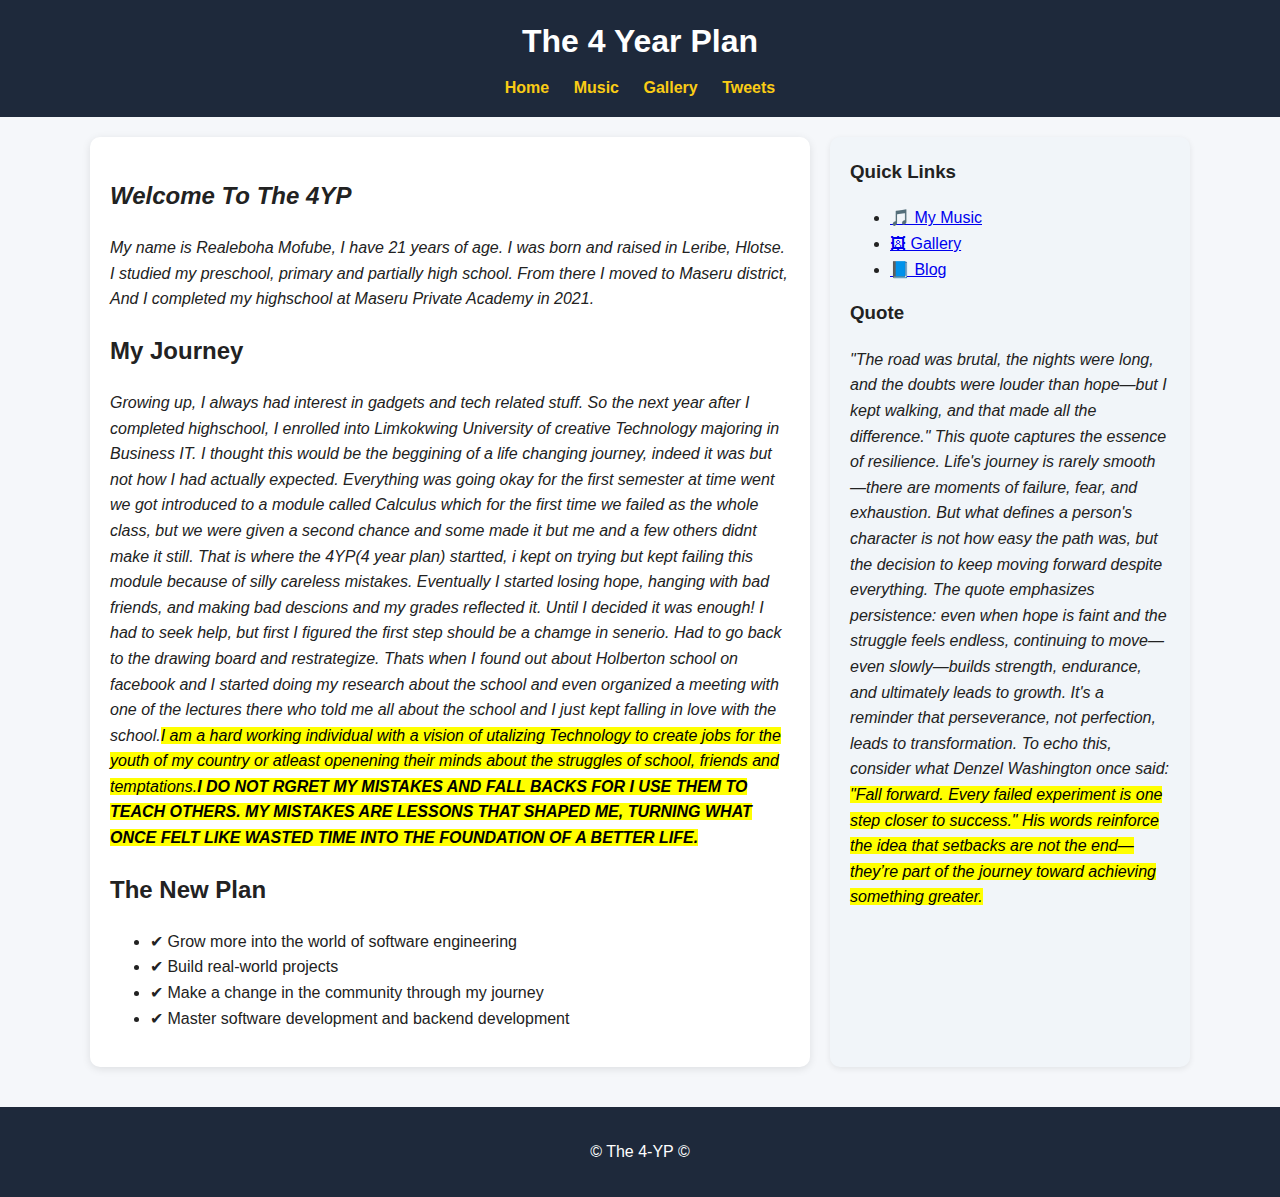
<file: index.html>
<!DOCTYPE html>
<html lang="en">
<head>
  <meta charset="UTF-8">
  <meta name="viewport" content="width=device-width, initial-scale=1.0">
  <title>The 4 Year Plan - Home</title>
  <link rel="stylesheet" href="styles.css">
</head>
<body>
  <header>
    <h1 class="main-title">The 4 Year Plan</h1>
    <nav>
      <a href="index.html">Home</a>
      <a href="music.html">Music</a>
      <a href="gallery.html">Gallery</a>
      <a href="tweets.html">Tweets</a>
    </nav>
  </header>

  <main class="container">
    <!-- Left column (main content) -->
    <section class="content">
      <h2><em>Welcome To The 4YP</em></h2>
      <p><i>My name is Realeboha Mofube, I have 21 years of age. I was born and raised in Leribe, Hlotse. I studied my preschool, primary and partially high school. From there I moved to Maseru district, And I completed my highschool at Maseru Private Academy in 2021.</i></p>

      <h2>My Journey</h2>
      <p><i>Growing up, I always had interest in gadgets and tech related stuff. So the next year after I completed highschool, I enrolled into Limkokwing University of creative Technology majoring in Business IT. I thought this would be the beggining of a life changing journey, indeed it was but not how I had actually expected. Everything was going okay for the first semester at time went we got introduced to a module called Calculus which for the first time we failed as the whole class, but we were given a second chance and some made it but me and a few others didnt make it still. That is where the 4YP(4 year plan) startted, i kept on trying but kept failing this module because of silly careless mistakes. Eventually I started losing hope, hanging with bad friends, and making bad descions and my grades reflected it. Until I decided it was enough! I had to seek help, but first I figured the first step should be a chamge in senerio. Had to go back to the drawing board and restrategize. Thats when I found out about Holberton school on facebook and I started doing my research about the school and even organized a meeting with one of the lectures there who told me all about the school and I just kept falling in love with the school.<mark>I am a hard working individual with a vision of utalizing Technology to create jobs for the youth of my country or atleast openening their minds about the struggles of school, friends and temptations.<b>I DO NOT RGRET MY MISTAKES AND FALL BACKS FOR I USE THEM TO TEACH OTHERS. MY MISTAKES ARE LESSONS THAT SHAPED ME, TURNING WHAT ONCE FELT LIKE WASTED TIME INTO THE FOUNDATION OF A BETTER LIFE.</b></mark> </i></p>

      <h2>The New Plan</h2>
      <ul>
        <li>✔ Grow more into the world of software engineering</li>
        <li>✔ Build real-world projects</li>
        <li>✔ Make a change in the community through my journey</li>
        <li>✔ Master software development and backend development</li>
      </ul>
    </section>

    <!-- Right column (sidebar) -->
    <aside class="sidebar">
      <h3>Quick Links</h3>
      <ul>
        <li><a href="music.html">🎵 My Music</a></li>
        <li><a href="gallery.html">🖼 Gallery</a></li>
        <li><a href="#">📘 Blog</a></li>
      </ul>

      <h3>Quote</h3>
      <p><i>"The road was brutal, the nights were long, and the doubts were louder than hope—but I kept walking, and that made all the difference."
        This quote captures the essence of resilience. Life's journey is rarely smooth—there are moments of failure, fear, and exhaustion. But what defines a person's character is not how easy the path was, but the decision to keep moving forward despite everything. The quote emphasizes persistence: even when hope is faint and the struggle feels endless, continuing to move—even slowly—builds strength, endurance, and ultimately leads to growth. It's a reminder that perseverance, not perfection, leads to transformation.

To echo this, consider what Denzel Washington once said:
<mark>"Fall forward. Every failed experiment is one step closer to success."
His words reinforce the idea that setbacks are not the end—they’re part of the journey toward achieving something greater.</mark>
      </i></p>
    </aside>
  </main>

  <footer>
    <p>© The 4-YP ©</p>
  </footer>
</body>
</html>
</file>
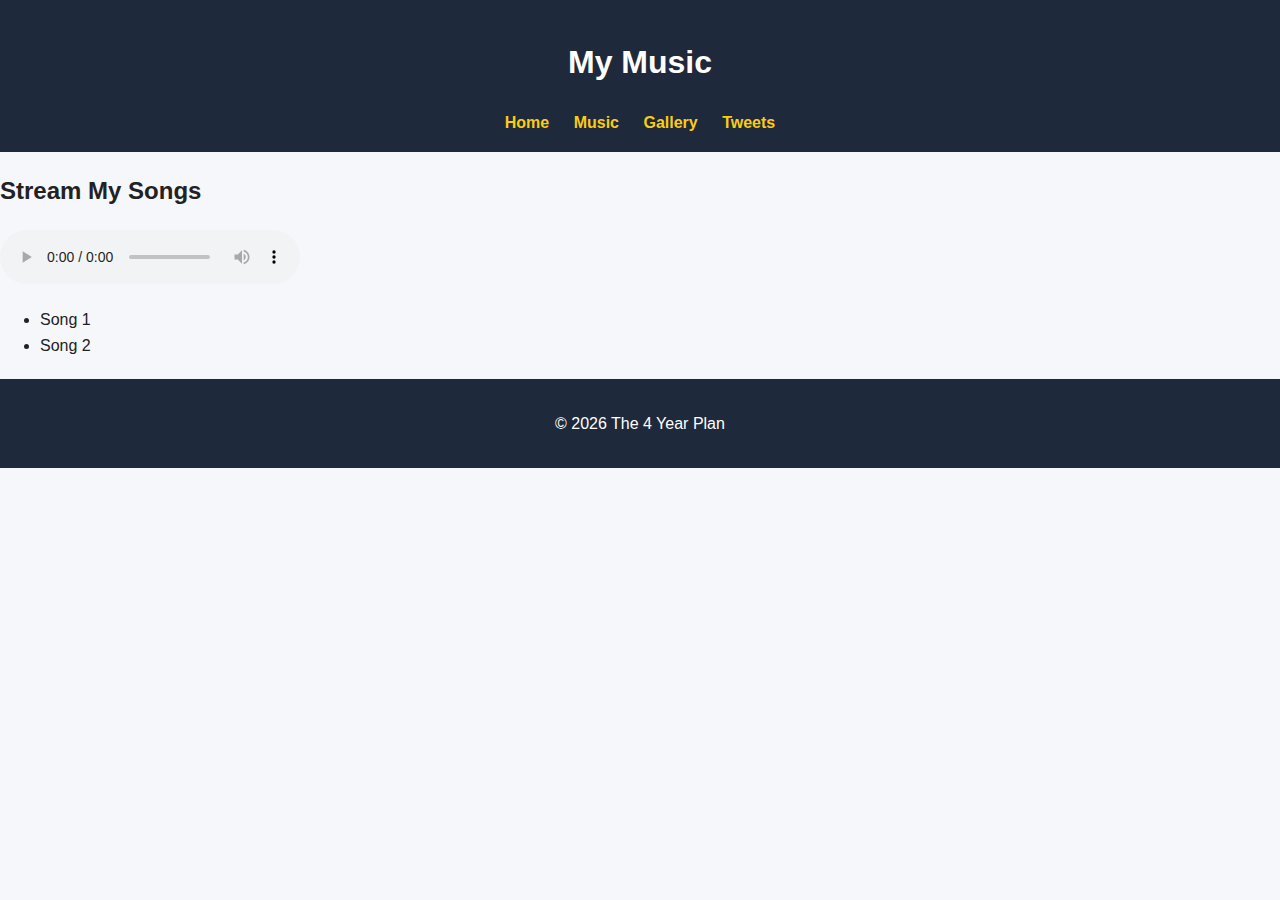
<file: Music.html>
<!DOCTYPE html>
<html lang="en">
<head>
  <meta charset="UTF-8">
  <meta name="viewport" content="width=device-width, initial-scale=1.0">
  <title>The 4 Year Plan - Music</title>
  <link rel="stylesheet" href="styles.css">
</head>
<body>
  <header>
    <h1>My Music</h1>
    <nav>
      <a href="index.html">Home</a>
      <a href="music.html">Music</a>
      <a href="gallery.html">Gallery</a>
      <a href="tweets.html">Tweets </a>
    </nav>
  </header>

  <main>
    <section>
      <h2>Stream My Songs</h2>
      <audio id="player" controls></audio>
      <ul id="playlist">
        <li data-src="songs/song1.mp3">Song 1</li>
        <li data-src="songs/song2.mp3">Song 2</li>
      </ul>
    </section>
  </main>

  <footer>
    <p>&copy; <span id="year"></span> The 4 Year Plan</p>
  </footer>

  <script src="script.js"></script>
</body>
</html>
</file>
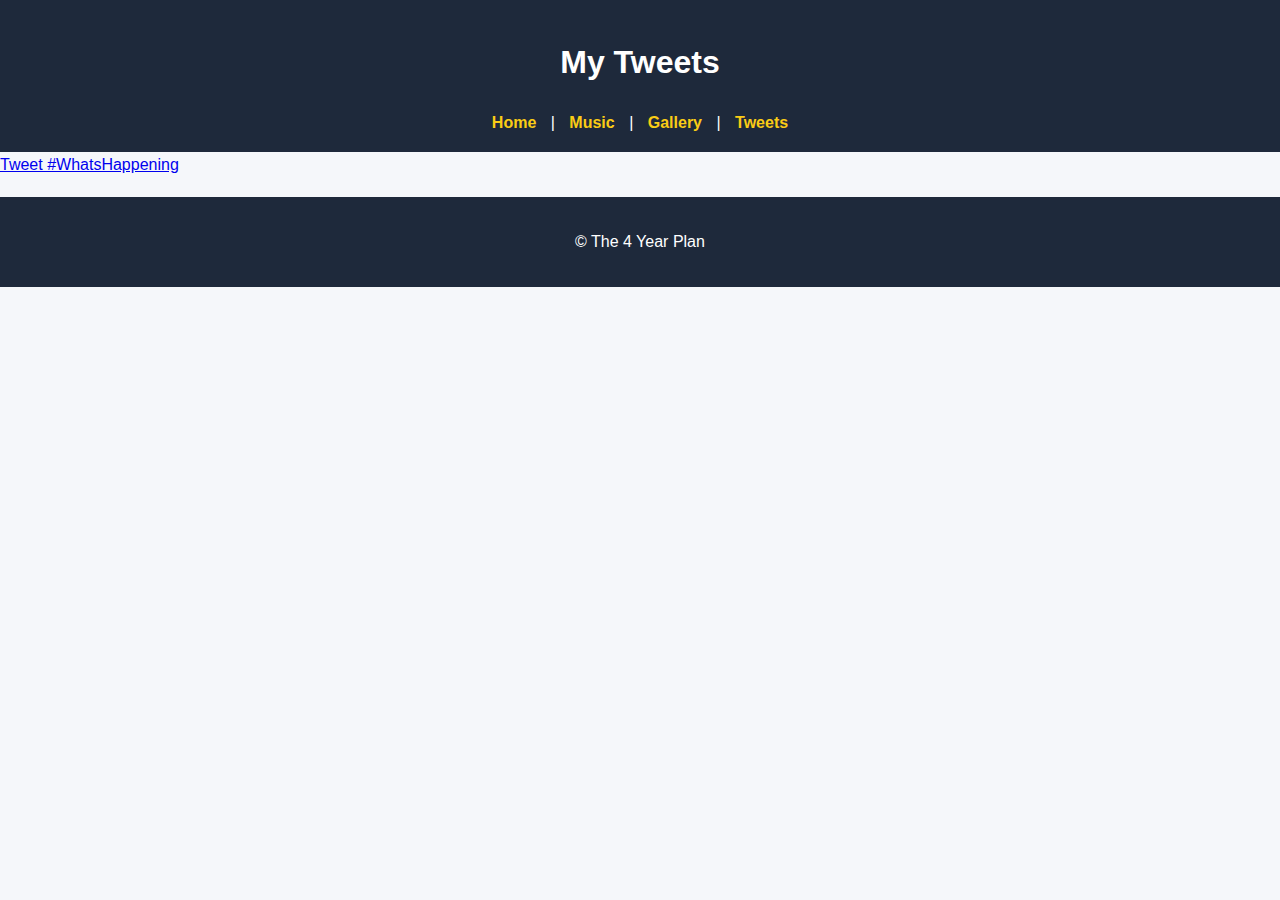
<file: tweets.html>
<!DOCTYPE html>
<html lang="en">
<head>
  <meta charset="UTF-8">
  <meta name="viewport" content="width=device-width, initial-scale=1.0">
  <title>My Tweets</title>
  <link rel="stylesheet" href="styles.css"> <!-- same CSS as your homepage -->
</head>
<body>
  <header>
    <h1>My Tweets</h1>
    <nav>
      <a href="index.html">Home</a> |
      <a href="music.html">Music</a> |
      <a href="gallery.html">Gallery</a> |
      <a href="tweets.html">Tweets</a>
    </nav>
  </header>

  <main>
   <a href="https://twitter.com/intent/tweet?button_hashtag=WhatsHappening&ref_src=twsrc%5Etfw" class="twitter-hashtag-button" data-show-count="false">Tweet #WhatsHappening</a><script async src="https://platform.twitter.com/widgets.js" charset="utf-8"></script>
  </main>

  <footer>
    <p>&copy; The 4 Year Plan</p>
  </footer>
</body>
</html>
</file>
<file: styles.css>
/* General reset */
body {
  margin: 0;
  font-family: Arial, sans-serif;
  background: #f5f7fa;
  color: #222;
  line-height: 1.6;
}

/* Header */
header {
  background: #1e293b;
  color: white;
  padding: 1rem;
  text-align: center;
}

header .main-title {
  margin: 0;
  font-size: 2rem;
  font-weight: bold;
}

nav {
  margin-top: 0.5rem;
}
nav a {
  color: #facc15;
  margin: 0 10px;
  text-decoration: none;
  font-weight: bold;
}
nav a:hover {
  text-decoration: underline;
}

/* Layout: main content + sidebar */
.container {
  display: grid;
  grid-template-columns: 2fr 1fr;
  gap: 20px;
  padding: 20px;
  max-width: 1100px;
  margin: auto;
}

/* Main content */
.content {
  background: white;
  padding: 20px;
  border-radius: 10px;
  box-shadow: 0 2px 8px rgba(0,0,0,0.1);
}

/* Sidebar */
.sidebar {
  background: #f1f5f9;
  padding: 20px;
  border-radius: 10px;
  box-shadow: 0 2px 6px rgba(0,0,0,0.08);
}
.sidebar h3 {
  margin-top: 0;
}

/* Footer */
footer {
  text-align: center;
  padding: 1rem;
  background: #1e293b;
  color: white;
  margin-top: 20px;
}
</file>
